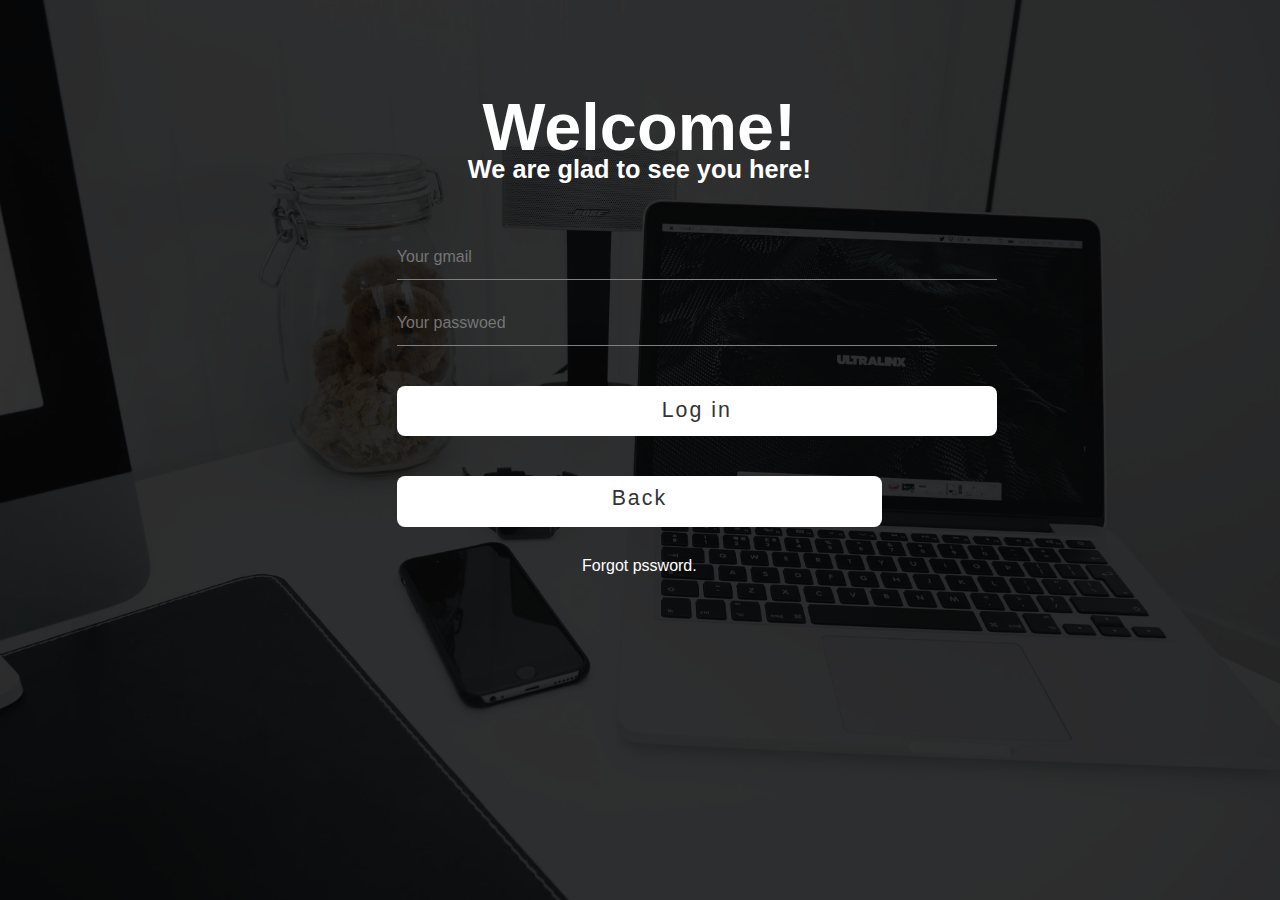
<file: links/title/log-in/log-in.html>
<!DOCTYPE html>
<html lang="en">
<head>
	<meta name="viewport" content="width=device-width, initial-scale=1.0">
	<link rel="stylesheet" href="style.css">
	<meta charset="UTF-8">
	<title>Log In</title>

	<link href="https://fonts.googleapis.com/css?family=Text+Me+One" rel="stylesheet"> 
    <link href="https://fonts.googleapis.com/css?family=Aref+Ruqaa" rel="stylesheet">
    <link href="https://fonts.googleapis.com/css?family=Rajdhani" rel="stylesheet">
    
    <link href="https://fonts.googleapis.com/css?family=Oswald" rel="stylesheet">
    <link href="https://fonts.googleapis.com/css?family=Advent+Pro" rel="stylesheet"> 
    <link href="https://fonts.googleapis.com/css?family=Poiret+One" rel="stylesheet"> 
    <link href="https://fonts.googleapis.com/css?family=Archivo+Black|Bree+Serif" rel="stylesheet">
</head>
<body>
	
	<div class="contact-title">
		<h1>Welcome!</h1>
		<h2>We are glad to see you here!</h2>
	</div>

	<div class="contact-form">
		<form id="contact-form" method="post" action="">
			
			<input name="gmail" type="text" class="form-control" placeholder="Your gmail" required><br>

			<input name="password" type="password" class="form-control" placeholder="Your passwoed" required><br>


			<input type="submit" class="from-control submit" value="Log in"><br>
		</form>
		<div id="back">
			<a href="../../../index.html"><div class="back"><p>Back</p></div>
		</div></a>
		<p class="forgot"><a class="forgot" href="../sign-up/sign-up.html">Forgot pssword.</a></p>
	</div>
</body>
</html>
</file>
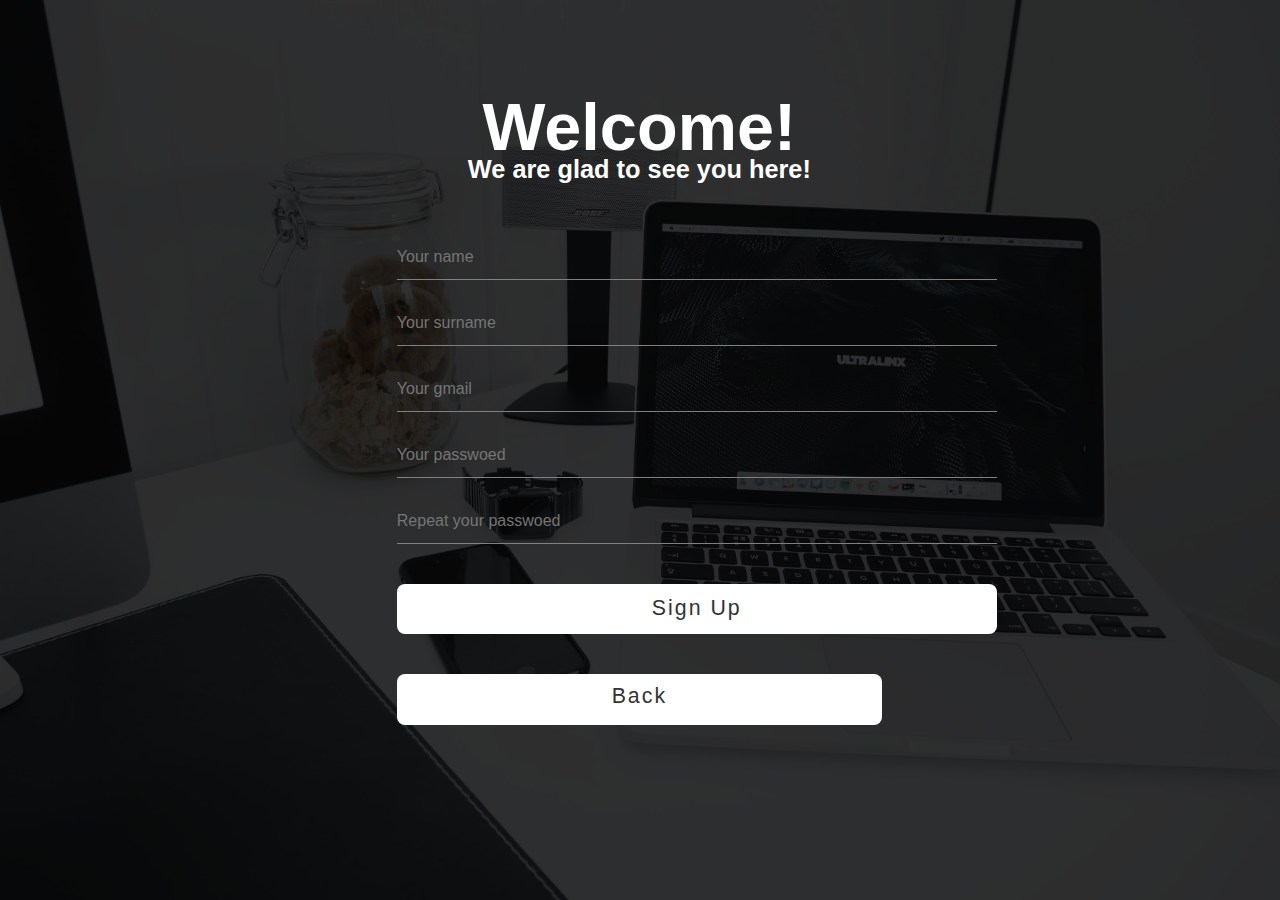
<file: links/title/sign-up/sign-up.html>
<!DOCTYPE html>
<html lang="en">
<head>
	<meta name="viewport" content="width=device-width, initial-scale=1.0">
	<link rel="stylesheet" href="style.css">
	<meta charset="UTF-8">
	<title>Sign Up</title>

	<link href="https://fonts.googleapis.com/css?family=Text+Me+One" rel="stylesheet"> 
    <link href="https://fonts.googleapis.com/css?family=Aref+Ruqaa" rel="stylesheet">
    <link href="https://fonts.googleapis.com/css?family=Rajdhani" rel="stylesheet">
    
    <link href="https://fonts.googleapis.com/css?family=Oswald" rel="stylesheet">
    <link href="https://fonts.googleapis.com/css?family=Advent+Pro" rel="stylesheet"> 
    <link href="https://fonts.googleapis.com/css?family=Poiret+One" rel="stylesheet"> 
    <link href="https://fonts.googleapis.com/css?family=Archivo+Black|Bree+Serif" rel="stylesheet">
</head>
<body>
	
	<div class="contact-title">
		<h1>Welcome!</h1>
		<h2>We are glad to see you here!</h2>
	</div>

	<div class="contact-form">
		<form id="contact-form" method="post" action="">
			<input name="name" type="text" class="form-control" placeholder="Your name" required><br>
			
			<input name="surname" type="text" class="form-control" placeholder="Your surname" required><br>
			
			<input name="gmail" type="text" class="form-control" placeholder="Your gmail" required><br>

			<input name="password" type="password" class="form-control" placeholder="Your passwoed" required><br>
			
			<input name="password" type="password" class="form-control" placeholder="Repeat your passwoed" required><br>


			<input type="submit" class="from-control submit" value="Sign Up"><br>
		</form>
		<div id="back">
			<a href="../../../index.html"><div class="back"><p>Back</p></div>
		</div></a>
	</div>
</body>
</html>
</file>
<file: links/title/log-in/style.css>
*{
	margin: 0;
	padding: 0;
}


body{
	padding-left: 31.0%;
	padding-right:31.1%;
	background: linear-gradient(rgba(0, 0, 0, 0.8),rgba(0, 0, 0, 0.8)), url(../sign-up/img/1.jpg) no-repeat fixed 100%;
	background-size: cover;
	font-family: Arial;
}

.contact-title{
	text-align: center;
	color: white;
	margin-top: 100px;
	transition: all 2s ease-in-out;
}

.contact-title h1{
	font-size: 50pt;
	line-height: 55px;
}

.contact-title h2{
	font-size: 19pt;
}

form{
	margin-top: 50px;
	transition: all 2s ease-in-out;
}

.contact-form{
	text-align: center;
}

.form-control{
	width: 600px;
	background: transparent;
	border: none;
	outline: none;
	border-bottom: 1px solid grey;
	color: #fff;
	font-size: 12pt;
	margin-bottom: 20px; 
}

input{
	height: 45px;
}

form .submit{
	border-radius: 8px;
	width: 600px;
	background: transparent;
	border: none;
	outline: none;
	border-bottom: 1px solid grey;
	color: #333;
	font-size: 16pt;
	margin-bottom: 20px;
	background: #fff;
	border-color: transparent;
	letter-spacing: 2px;
	height: 50px;
	margin-top: 20px;
}

form .submit:hover{
	cursor: pointer;
	transition: all .2s ease;
	background-color: #EAEAEA;
}

a{
	color: #333;
	text-decoration: none;
}

p{
	padding-top: 10px;
}

#back{
	text-align: center;
}

.back{
	border-radius: 8px;
	background: transparent;
	border: none;
	outline: none;
	border-bottom: 1px solid grey;
	font-size: 16pt;
	margin-bottom: 20px;
	background: #fff;
	border-color: transparent;
	letter-spacing: 2px;
	height: 50px;
	margin-top: 20px;
}

.back:hover{
	cursor: pointer;
	transition: all .2s ease;
	background-color: #EAEAEA;
}

.forgot{
	color: #fff;
}
</file>
<file: links/title/sign-up/style.css>
*{
	margin: 0;
	padding: 0;
}


body{
	padding-left: 31.0%;
	padding-right:31.1%;
	background: linear-gradient(rgba(0, 0, 0, 0.8),rgba(0, 0, 0, 0.8)), url(img/1.jpg) no-repeat fixed 100%;
	background-size: cover;
	font-family: Arial;
}

.contact-title{
	text-align: center;
	color: white;
	margin-top: 100px;
	transition: all 2s ease-in-out;
}

.contact-title h1{
	font-size: 50pt;
	line-height: 55px;
}

.contact-title h2{
	font-size: 19pt;
}

form{
	margin-top: 50px;
	transition: all 2s ease-in-out;
}

.contact-form{
	text-align: center;
}

.form-control{
	width: 600px;
	background: transparent;
	border: none;
	outline: none;
	border-bottom: 1px solid grey;
	color: #fff;
	font-size: 12pt;
	margin-bottom: 20px; 
}

input{
	height: 45px;
}

form .submit{
	border-radius: 8px;
	width: 600px;
	background: transparent;
	border: none;
	outline: none;
	border-bottom: 1px solid grey;
	color: #333;
	font-size: 16pt;
	margin-bottom: 20px;
	background: #fff;
	border-color: transparent;
	letter-spacing: 2px;
	height: 50px;
	margin-top: 20px;
}

form .submit:hover{
	cursor: pointer;
	transition: all .2s ease;
	background-color: #EAEAEA;
}

a{
	color: #333;
	text-decoration: none;
}

p{
	padding-top: 10px;
}

#back{
	text-align: center;
}

.back{
	border-radius: 8px;
	background: transparent;
	border: none;
	outline: none;
	border-bottom: 1px solid grey;
	font-size: 16pt;
	margin-bottom: 20px;
	background: #fff;
	border-color: transparent;
	letter-spacing: 2px;
	height: 50px;
	margin-top: 20px;
}

.back:hover{
	cursor: pointer;
	transition: all .2s ease;
	background-color: #EAEAEA;
}
</file>
